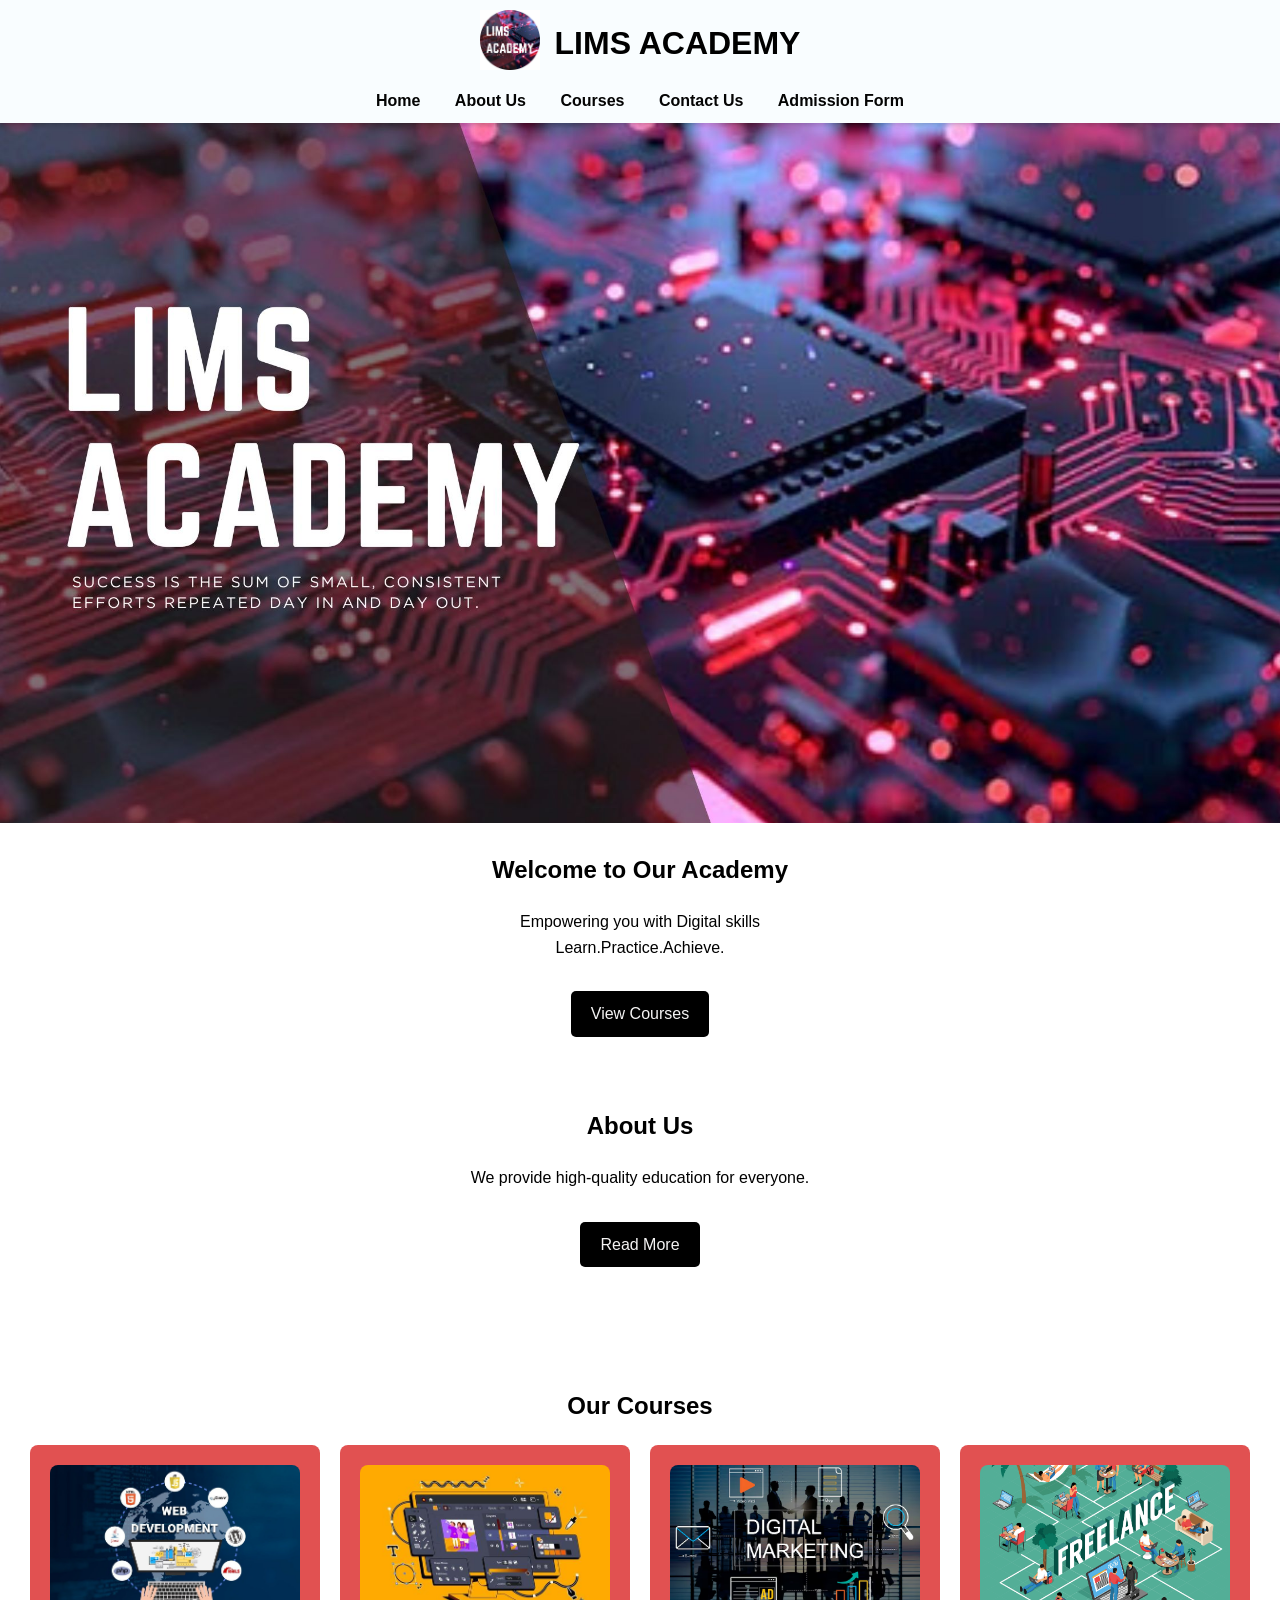
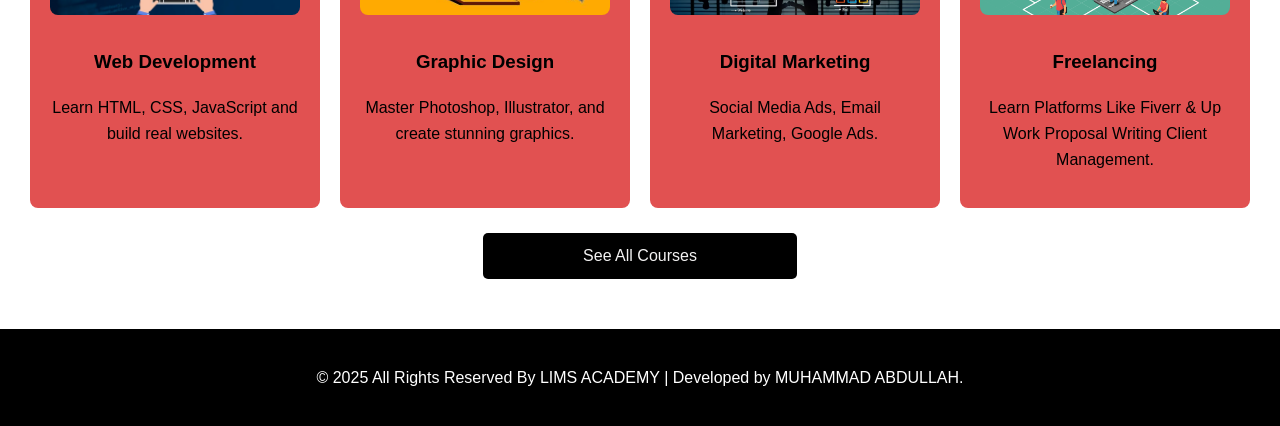
<file: lims academy/lims-website/index.html>
<!DOCTYPE html>
<html lang="en">
<head>
<meta charset="UTF-8">
<meta name="viewport" content="width=device-width, initial-scale=1.0">
<title>LIMS ACADEMY</title>
<link rel="stylesheet" href="style.css">
<link rel="icon" type="image/png" href="images/FAVICON LOGO.png">
</head>
<body>

<header>
    <div class="logo">
        <a href="index.html"><img src="images/LIMS ACADEMY LOGO.png" alt="LIMS ACADEMY"></a>
        <h1>LIMS ACADEMY</h1>
    </div>
    <nav>
        <ul>
             <li><a href="#home">Home</a></li>
            <li><a href="#about">About Us</a></li>
            <li><a href="#courses">Courses</a></li>
            <li><a href="contact.html">Contact Us</a></li>
            <li><a href="admission.html">Admission Form</a></li>
        </ul>
    </nav>
</header>

<main>

    <section id="home" class="banner">
        <img src="images/LIMS ACADEMY BANNER.jpg" alt="LIMS ACADEMY" class="banner-img">
        <div class="banner-text">
            <h1>Welcome to Our Academy</h1>
            <p>Empowering you with Digital skills<br>
                Learn.Practice.Achieve.

            </p>
            <a href="#courses" class="btn">View Courses</a>
        </div>
    </section>

    <section id="about" class="about-preview">
      <div class="about-text ">
         <h2>About Us</h2>
        <p>We provide high-quality education for everyone.</p>
        <a href="about.html" class="btn">Read More</a>
        </div>
    </section>

    <section id="courses" class="courses-preview">
        <h2>Our Courses</h2>
        <div class="course-list">
            <div class="course">
                <img src="images/web developing.jpg" alt="Web Development">
                <h3>Web Development</h3>
                <p>Learn HTML, CSS, JavaScript and build real websites.</p>
            </div>
            <div class="course">
                <img src="images/graphic designing (1).jpg" alt="Graphic Design">
                <h3>Graphic Design</h3>
                <p>Master Photoshop, Illustrator, and create stunning graphics.</p>
            </div>
                  <div class="course">
            <img src="images/Digital Marketing IMage.avif" alt="Graphic Design">
            <h3>Digital Marketing</h3>
            <p>Social Media Ads, Email Marketing, Google Ads.</p>
            
    </div>
     <div class="course">
            <img src="images/Freelancing IMage.jpeg" alt="Graphic Design">
            <h3>Freelancing</h3>
            <p>Learn Platforms Like Fiverr & Up Work Proposal Writing Client Management.</p>

            </div>
        <div class="course-btn">
        <a href="courses.html" class="btn">See All Courses</a>
        </div>
       
    </section> 
   

    

    
    
</main>

<footer>
    <p>&copy; 2025 All Rights Reserved By LIMS ACADEMY | Developed by MUHAMMAD ABDULLAH.</p>
</footer>

</body>
</html>
</file>
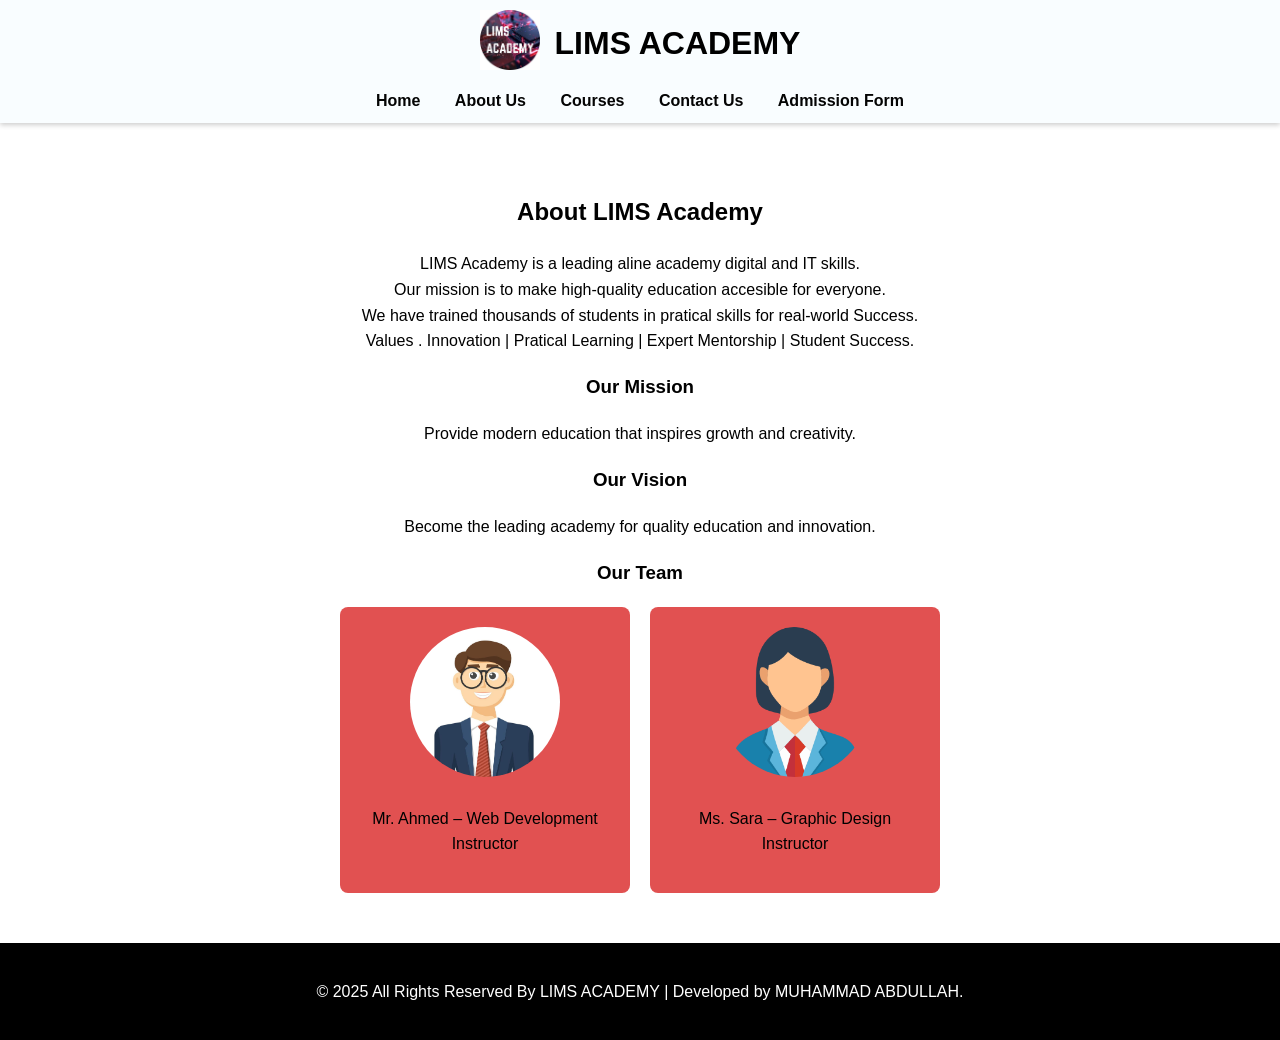
<file: lims academy/lims-website/about.html>
<!DOCTYPE html>
<html lang="en">
<head>
<meta charset="UTF-8">
<meta name="viewport" content="width=device-width, initial-scale=1.0">
<title>About Us - LIMS ACADEMY</title>
<link rel="stylesheet" href="style.css">
<link rel="icon" type="image/png" href="images/FAVICON LOGO.png">
</head>
<body>

<header>
    <div class="logo">
        <a href="index.html"><img src="images/LIMS ACADEMY LOGO.png" alt="LIMS ACADEMY"></a>
        <h1>LIMS ACADEMY</h1>
    </div>
    <nav>
        <ul>
            <li><a href="index.html">Home</a></li>
            <li><a href="about.html">About Us</a></li>
            <li><a href="courses.html">Courses</a></li>
            <li><a href="contact.html">Contact Us</a></li>
            <li><a href="admission.html">Admission Form</a></li>
        </ul>
    </nav>
</header>

<main>
<section class="about-page">
    <h2>About LIMS Academy</h2>
    <p>LIMS Academy is a leading aline academy digital and IT skills.<br>
         Our mission is to make high-quality education accesible for everyone.<br>We have trained thousands of students in pratical skills for real-world Success.<br>
        Values . Innovation | Pratical Learning | Expert Mentorship | Student Success.</p>

    <h3>Our Mission</h3>
    <p>Provide modern education that inspires growth and creativity.</p>

    <h3>Our Vision</h3>
    <p>Become the leading academy for quality education and innovation.</p>

    <h3>Our Team</h3>
    <div class="team">
        <div class="member">
            <img src="images/MEN.jpg" alt="Teacher 1">
            <p>Mr. Ahmed – Web Development Instructor</p>
        </div>
        <div class="member">
            <img src="images/women-icon.webp" alt="Teacher 2">
            <p>Ms. Sara – Graphic Design Instructor</p>
        </div>
    </div>
</section>
</main>

<footer>
<p>&copy; 2025 All Rights Reserved By LIMS ACADEMY | Developed by MUHAMMAD ABDULLAH.</p>
</footer>

</body>
</html>
</file>
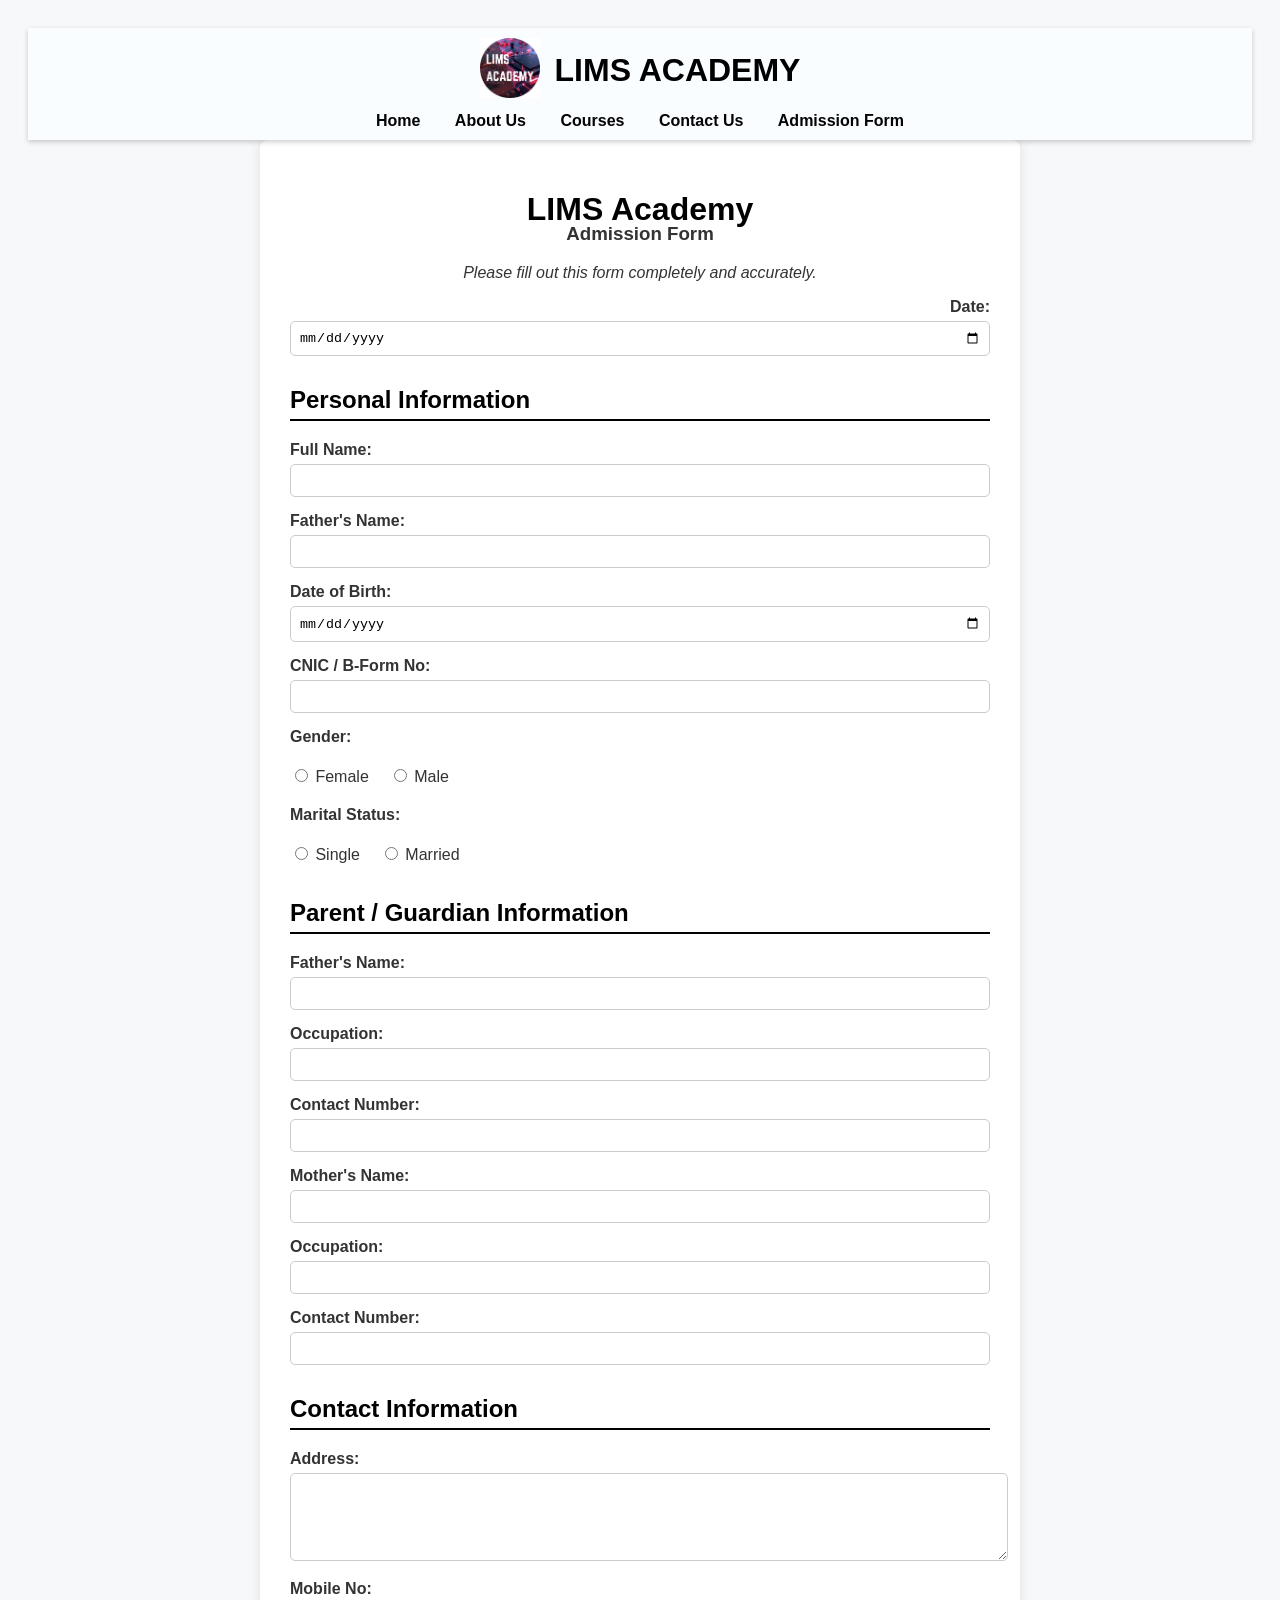
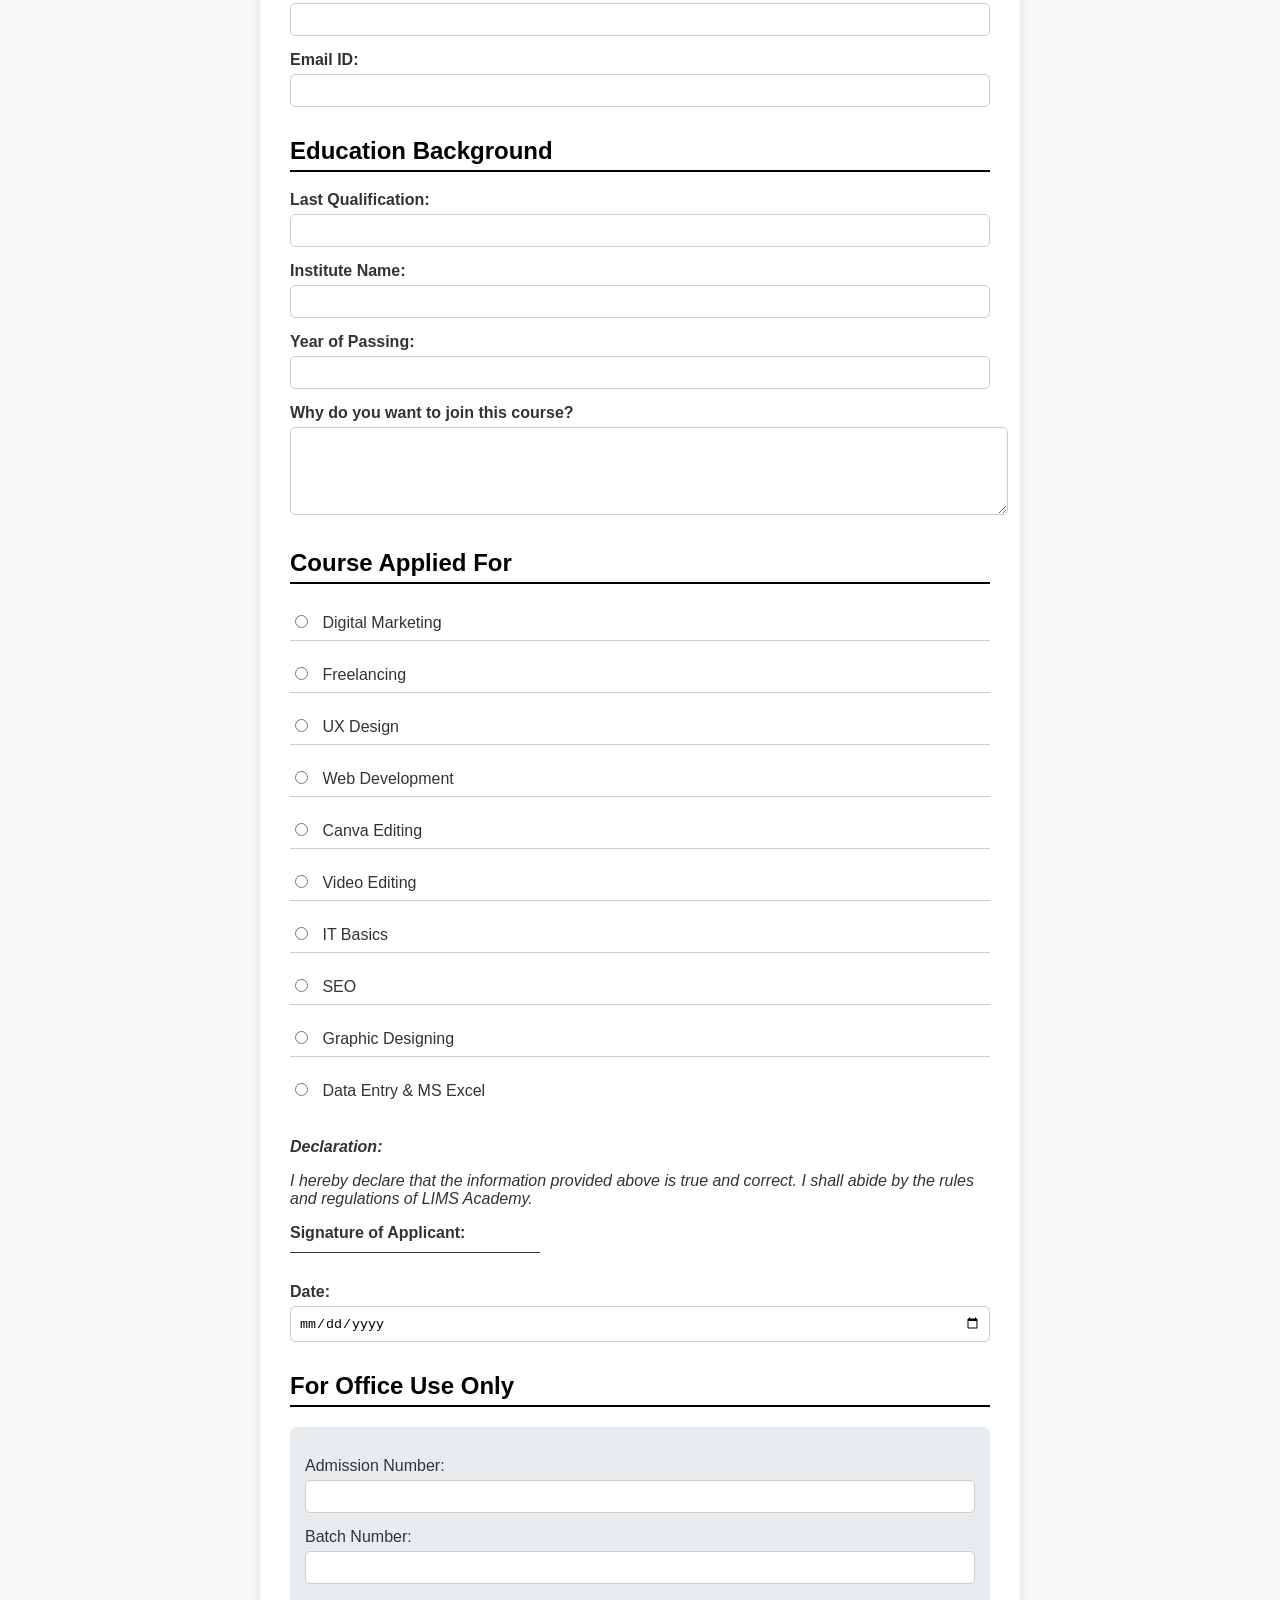
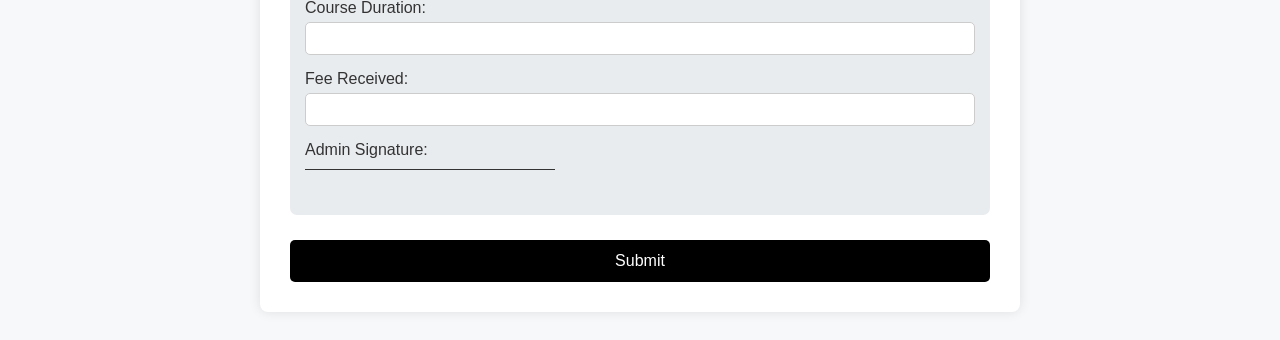
<file: lims academy/lims-website/admission.html>
<!DOCTYPE html>
<html lang="en">
<head>
<meta charset="UTF-8" />
<meta name="viewport" content="width=device-width, initial-scale=1" />
<title>LIMS Academy Admission Form</title>
<link rel="icon" type="image/png" href="images/FAVICON LOGO.png">
<style>
    body {
        font-family: Arial, sans-serif;
        background-color: #f7f8fa;
        padding: 20px;
        color: #333;
    }
    .container {
        background-color: white;
        max-width: 700px;
        margin: auto;
        padding: 30px;
        box-shadow: 0 0 12px rgba(0,0,0,0.1);
        border-radius: 8px;
    }
    h1 {
        text-align: center;
        color: #000000;
        margin-bottom: 5px;
    }
    .date {
        text-align: right;
        margin-bottom: 20px;
    }
    h2 {
        border-bottom: 2px solid #000000;
        padding-bottom: 5px;
        color: #000000;
        margin-top: 30px;
    }
    label {
        display: block;
        margin-top: 15px;
        font-weight: bold;
        margin-bottom: 5px;
    }
    input[type="text"],
    input[type="email"],
    input[type="date"],
    select,
    input[type="number"] {
        width: 100%;
        padding: 8px;
        box-sizing: border-box;
        border-radius: 5px;
        border: 1px solid #ccc;
    }
    .radio-group,
    .checkbox-group {
        display: flex;
        gap: 20px;
        margin-top: 5px;
    }
    .radio-group label,
    .checkbox-group label {
        font-weight: normal;
    }
    textarea {
        width: 100%;
        height: 70px;
        resize: vertical;
        border-radius: 5px;
        border: 1px solid #ccc;
        padding: 8px;
    }
    .declaration {
        margin-top: 30px;
        font-style: italic;
    }
    .signature {
        margin-top: 10px;
        border-top: 1px solid #333;
        width: 250px;
        margin-bottom: 30px;
    }
    .office-use {
        background-color: #e9ecef;
        padding: 15px;
        border-radius: 7px;
    }
    .office-use label {
        font-weight: normal;
    }
    button {
        background-color: #000000;
        color: white;
        border: none;
        padding: 12px 25px;
        border-radius: 5px;
        cursor: pointer;
        font-size: 16px;
        margin-top: 25px;
        width: 100%;
    }
    button:hover {
        background-color: hsl(0, 71%, 60%);
    }
    button:disabled {
        background-color: #6c757d;
        cursor: not-allowed;
    }
    .success-message {
        background-color: #d4edda;
        color: #155724;
        padding: 15px;
        border-radius: 5px;
        margin-top: 20px;
        display: none;
        border: 1px solid #c3e6cb;
    }
    .error-message {
        background-color: #f8d7da;
        color: #721c24;
        padding: 15px;
        border-radius: 5px;
        margin-top: 20px;
        display: none;
        border: 1px solid #f5c6cb;
    }
    /* Additional styling for course radio buttons */
    .course-options label {
        font-weight: normal;
        padding: 8px 0;
        border-bottom: 1px solid #ccc;
        cursor: pointer;
    }
    .course-options label:last-child {
        border-bottom: none;
    }
    .course-options input[type="radio"] {
        margin-right: 10px;
        accent-color: #0056b3;
    }
    header {
    position: sticky;
    top: 0;
    background-color: #f9fdff;
    z-index: 1000;
    box-shadow: 0 2px 5px rgba(0,0,0,0.2);
    padding: 10px 0;
}

header .logo {
    display: flex;
    align-items: center;
    justify-content: center;
    gap: 15px;
}

header .logo img {
    width: 60px;
    height: auto;
    transition: transform 0.3s;
}

header .logo img:hover {
    transform: scale(1.1);
    cursor: pointer;
}

header .logo h1 {
    color: rgb(0, 0, 0);
    margin: 0;
    
}

header nav ul {
    list-style: none;
    padding: 0;
    text-align: center;
    margin: 10px 0 0 0;
}

header nav ul li {
    display: inline-block;
    margin: 0 15px;
}

header nav ul li a {
    color: rgb(4, 4, 4);
    text-decoration: none;
    font-weight: bold;
    transition: color 0.3s;
}

header nav ul li a:hover {
    color: hsl(0, 71%, 60%);
}

</style>
</head>
<header>
    <div class="logo">
          <a href="index.html"><img src="images/LIMS ACADEMY LOGO.png" alt="LIMS ACADEMY"></a>
        <h1>LIMS ACADEMY</h1>
    </div>
    <nav>
        <ul>
            <li><a href="index.html">Home</a></li>
            <li><a href="about.html">About Us</a></li>
            <li><a href="courses.html">Courses</a></li>
            <li><a href="contact.html">Contact Us</a></li>
            <li><a href="admission.html">Admission Form</a></li>
        </ul>
    </nav>
</header>

<body>

<div class="container">
    <h1>LIMS Academy</h1>
    <h3 style="text-align:center; margin-top: -10px;">Admission Form</h3>
    <p style="text-align:center; font-style: italic;">Please fill out this form completely and accurately.</p>
    <form id="admissionForm" action="https://formspree.io/f/xojkldwa" method="POST">

    <div class="date">
        <label for="date">Date: </label>
        <input type="date" id="date" name="date" />
    </div>

    <form id="admissionForm">
        <h2>Personal Information</h2>
        <label for="fullName">Full Name:</label>
        <input type="text" id="fullName" name="fullName" required />

        <label for="fatherName">Father's Name:</label>
        <input type="text" id="fatherName" name="fatherName" required />

        <label for="dob">Date of Birth:</label>
        <input type="date" id="dob" name="dob" required />

        <label for="cnic">CNIC / B-Form No:</label>
        <input type="text" id="cnic" name="cnic" required />

        <label>Gender:</label>
        <div class="radio-group">
            <label><input type="radio" name="gender" value="Female" required /> Female</label>
            <label><input type="radio" name="gender" value="Male" /> Male</label>
        </div>

        <label>Marital Status:</label>
        <div class="radio-group">
            <label><input type="radio" name="maritalStatus" value="Single" required /> Single</label>
            <label><input type="radio" name="maritalStatus" value="Married" /> Married</label>
        </div>

        <h2>Parent / Guardian Information</h2>
        <label for="parentFatherName">Father's Name:</label>
        <input type="text" id="parentFatherName" name="parentFatherName" />

        <label for="parentFatherOccupation">Occupation:</label>
        <input type="text" id="parentFatherOccupation" name="parentFatherOccupation" />

        <label for="parentFatherContact">Contact Number:</label>
        <input type="text" id="parentFatherContact" name="parentFatherContact" />

        <label for="parentMotherName">Mother's Name:</label>
        <input type="text" id="parentMotherName" name="parentMotherName" />

        <label for="parentMotherOccupation">Occupation:</label>
        <input type="text" id="parentMotherOccupation" name="parentMotherOccupation" />

        <label for="parentMotherContact">Contact Number:</label>
        <input type="text" id="parentMotherContact" name="parentMotherContact" />

        <h2>Contact Information</h2>
        <label for="address">Address:</label>
        <textarea id="address" name="address" required></textarea>

        <label for="mobile">Mobile No:</label>
        <input type="text" id="mobile" name="mobile" required />

        <label for="email">Email ID:</label>
        <input type="email" id="email" name="email" required />

        <h2>Education Background</h2>
        <label for="lastQualification">Last Qualification:</label>
        <input type="text" id="lastQualification" name="lastQualification" />

        <label for="instituteName">Institute Name:</label>
        <input type="text" id="instituteName" name="instituteName" />

        <label for="yearOfPassing">Year of Passing:</label>
        <input type="number" id="yearOfPassing" name="yearOfPassing" min="1900" max="2099" step="1" />

        <label for="reasonToJoin">Why do you want to join this course?</label>
        <textarea id="reasonToJoin" name="reasonToJoin"></textarea>

        <h2>Course Applied For</h2>
        <div class="course-options">
            <label><input type="radio" name="course" value="Digital Marketing" required /> Digital Marketing</label>
            <label><input type="radio" name="course" value="Freelancing" /> Freelancing</label>
            <label><input type="radio" name="course" value="UX Design" /> UX Design</label>
            <label><input type="radio" name="course" value="Web Development" /> Web Development</label>
            <label><input type="radio" name="course" value="Canva Editing" /> Canva Editing</label>
            <label><input type="radio" name="course" value="Video Editing" /> Video Editing</label>
            <label><input type="radio" name="course" value="IT Basics" /> IT Basics</label>
            <label><input type="radio" name="course" value="SEO" /> SEO</label>
            <label><input type="radio" name="course" value="Graphic Designing" /> Graphic Designing</label>
            <label><input type="radio" name="course" value="Data Entry & MS Excel" /> Data Entry & MS Excel</label>
        </div>

        <div class="declaration">
            <p><strong>Declaration:</strong></p>
            <p>I hereby declare that the information provided above is true and correct. I shall abide by the rules and regulations of LIMS Academy.</p>
        </div>

        <label for="applicantSignature">Signature of Applicant:</label>
        <div class="signature" id="applicantSignature"></div>

        <label for="signatureDate">Date:</label>
        <input type="date" id="signatureDate" name="signatureDate" required />

        <h2>For Office Use Only</h2>
        <div class="office-use">
            <label for="admissionNumber">Admission Number:</label>
            <input type="text" id="admissionNumber" name="admissionNumber" />

            <label for="batchNumber">Batch Number:</label>
            <input type="text" id="batchNumber" name="batchNumber" />

            <label for="courseDuration">Course Duration:</label>
            <input type="text" id="courseDuration" name="courseDuration" />

            <label for="feeReceived">Fee Received:</label>
            <input type="text" id="feeReceived" name="feeReceived" />

            <label for="adminSignature">Admin Signature:</label>
            <div class="signature" id="adminSignature"></div>
        </div>

        <button type="submit" id="submitBtn">Submit</button>

        <!-- Success and Error Messages -->
        <div id="successMessage" class="success-message">
            ✅ Form submitted successfully! We have received your application and will contact you soon.
        </div>
        <div id="errorMessage" class="error-message">
            ❌ There was an error submitting the form. Please try again.
        </div>
    </form>
</div>

<script>
document.getElementById('admissionForm').addEventListener('submit', async function(e) {
    e.preventDefault();
    
    const submitBtn = document.getElementById('submitBtn');
    const successMsg = document.getElementById('successMessage');
    const errorMsg = document.getElementById('errorMessage');
    
    // Disable submit button and show loading state
    submitBtn.disabled = true;
    submitBtn.textContent = 'Submitting...';
    
    // Hide previous messages
    successMsg.style.display = 'none';
    errorMsg.style.display = 'none';
    
    // Collect form data
    const formData = new FormData(this);
    const data = Object.fromEntries(formData);
    

        
        if (response.ok) {
            successMsg.style.display = 'block';
            this.reset(); // Reset form
        } else {
            throw new Error('Submission failed');
        }
    } catch (error) {
        errorMsg.style.display = 'block';
        console.error('Error:', error);
    } finally {
        // Re-enable submit button
        submitBtn.disabled = false;
        submitBtn.textContent = 'Submit';
    }
});

// Auto-fill current date
document.getElementById('date').valueAsDate = new Date();
document.getElementById('signatureDate').valueAsDate = new Date();
</script>

</body>
</html>
</file>
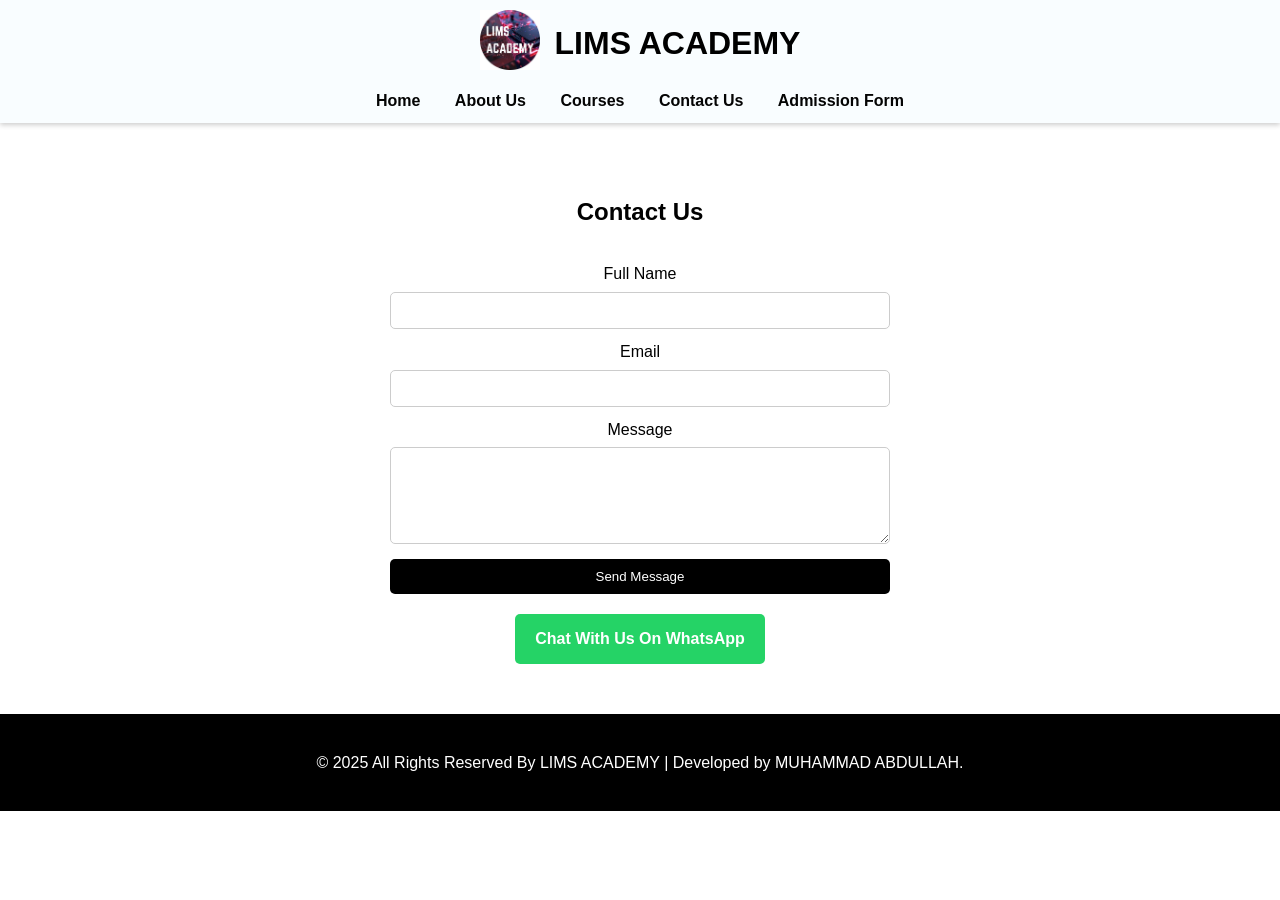
<file: lims academy/lims-website/contact.html>
<!DOCTYPE html>
<html lang="en">
<head>
<meta charset="UTF-8">
<meta name="viewport" content="width=device-width, initial-scale=1.0">
<title>Contact Us - LIMS ACADEMYy</title>
<link rel="stylesheet" href="style.css">
<link rel="icon" type="image/png" href="images/FAVICON LOGO.png">
</head>
<body>

<header>
    <div class="logo">
          <a href="index.html"><img src="images/LIMS ACADEMY LOGO.png" alt="LIMS ACADEMY"></a>
        <h1>LIMS ACADEMY</h1>
    </div>
    <nav>
        <ul>
            <li><a href="index.html">Home</a></li>
            <li><a href="about.html">About Us</a></li>
            <li><a href="courses.html">Courses</a></li>
            <li><a href="contact.html">Contact Us</a></li>
            <li><a href="admission.html">Admission Form</a></li>
        </ul>
    </nav>
</header>

<main>
<section id="contact" class="contact-page">
<h2>Contact Us</h2>
<form id="contactForm">
<label for="name">Full Name</label>
<input type="text" id="name" name="name" required>

<label for="email">Email</label>
<input type="email" id="email" name="email" required>

<label for="message">Message</label>
<textarea id="message" name="message" rows="5" required></textarea>

<button type="submit">Send Message</button>
</form>
<a href="https://wa.me/923339171384" target="_blank" class="whatsapp-btn">
Chat With Us On WhatsApp</a>
</section>
</main>

<footer>
<p>&copy; 2025 All Rights Reserved By LIMS ACADEMY | Developed by MUHAMMAD ABDULLAH.</p>
</footer>

<script>
const form = document.getElementById("contactForm");
form.addEventListener("submit", function(e){
    e.preventDefault();
    alert("Thank you! Your message has been sent.");
    form.reset();
});
</script>

</body>
</html>
</file>
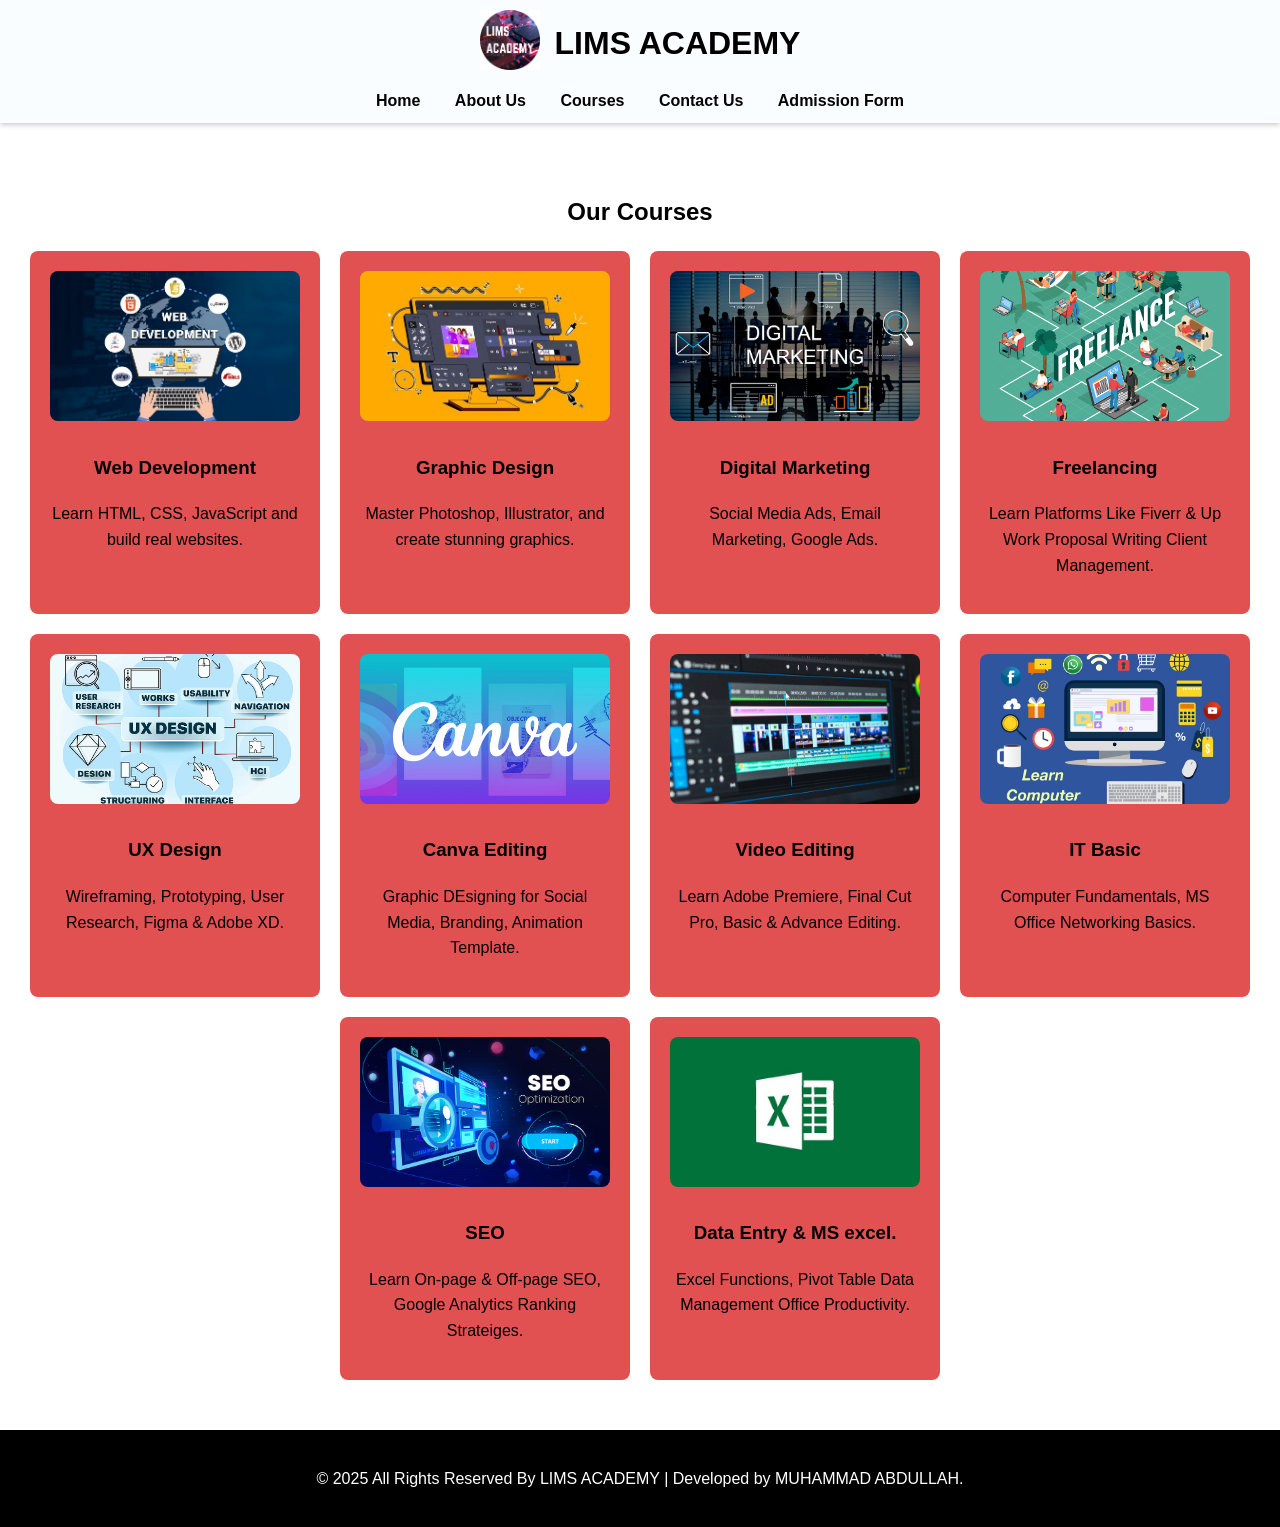
<file: lims academy/lims-website/courses.html>
<!DOCTYPE html>
<html lang="en">
<head>
<meta charset="UTF-8">
<meta name="viewport" content="width=device-width, initial-scale=1.0">
<title>Courses - LIMS ACADEMY</title>
<link rel="stylesheet" href="style.css">
<link rel="icon" type="image/png" href="images/FAVICON LOGO.png">
</head>
<body>

<header>
    <div class="logo">
        <a href="index.html"><img src="images/LIMS ACADEMY LOGO.png" alt="LIMS ACADEMY"></a>
        <h1>LIMS ACADEMY</h1>
    </div>
    <nav>
        <ul>
            <li><a href="index.html">Home</a></li>
            <li><a href="about.html">About Us</a></li>
            <li><a href="courses.html">Courses</a></li>
            <li><a href="contact.html">Contact Us</a></li>
            <li><a href="admission.html">Admission Form</a></li>
        </ul>
    </nav>
</header>

<main>
<section class="courses-page">
    <h2>Our Courses</h2>
    <div class="course-list">
        <div class="course">
            <img src="images/web developing.jpg" alt="Web Development">
            <h3>Web Development</h3>
            <p>Learn HTML, CSS, JavaScript and build real websites.</p>
        </div>
        <div class="course">
            <img src="images/graphic designing (1).jpg" alt="Graphic Design">
            <h3>Graphic Design</h3>
            <p>Master Photoshop, Illustrator, and create stunning graphics.</p>
        </div>
        <div class="course">
            <img src="images/Digital Marketing IMage.avif" alt="Graphic Design">
            <h3>Digital Marketing</h3>
            <p>Social Media Ads, Email Marketing, Google Ads.</p>
            
    </div>
     <div class="course">
            <img src="images/Freelancing IMage.jpeg" alt="Graphic Design">
            <h3>Freelancing</h3>
            <p>Learn Platforms Like Fiverr & Up Work Proposal Writing Client Management.</p>
            
    </div>
     <div class="course">
            <img src="images/ux-design image.webp" alt="Graphic Design">
            <h3>UX Design</h3>
            <p>Wireframing, Prototyping, User Research, Figma & Adobe XD. </p>
            
    </div>
     <div class="course">
            <img src="images/canva image.png" alt="Graphic Design">
            <h3>Canva Editing</h3>
            <p>Graphic DEsigning for Social Media, Branding, Animation Template.</p>
            
    </div>
     <div class="course">
            <img src="images/video editing image.jpg" alt="Graphic Design">
            <h3>Video Editing</h3>
            <p>Learn Adobe Premiere, Final Cut Pro, Basic & Advance Editing.</p>
            
    </div>
     <div class="course">
            <img src="images/IT basic image.jpg" alt="Graphic Design">
            <h3>IT Basic</h3>
            <p>Computer Fundamentals, MS Office Networking Basics.</p>
            
    </div>
     <div class="course">
            <img src="images/SEO image.avif" alt="Graphic Design">
            <h3>SEO</h3>
            <p>Learn  On-page & Off-page SEO, Google Analytics Ranking Strateiges.</p>
            
    </div>
     <div class="course">
            <img src="images/Excel IMage.jpg" alt="Graphic Design">
            <h3>Data Entry & MS excel.</h3>
            <p>Excel Functions, Pivot Table Data Management Office Productivity.</p>
            
    </div>

</section>
</main>

<footer>
<p>&copy; 2025 All Rights Reserved By LIMS ACADEMY | Developed by MUHAMMAD ABDULLAH.</p>
</footer>

</body>
</html>
</file>
<file: lims academy/lims-website/style.css>
body {
    font-family: Arial, sans-serif;
    margin: 0;
    padding: 0;
    line-height: 1.6;
}

header {
    position: sticky;
    top: 0;
    background-color: #f9fdff;
    z-index: 1000;
    box-shadow: 0 2px 5px rgba(0,0,0,0.2);
    padding: 10px 0;
}

header .logo {
    display: flex;
    align-items: center;
    justify-content: center;
    gap: 15px;
}

header .logo img {
    width: 60px;
    height: auto;
    transition: transform 0.3s;
}

header .logo img:hover {
    transform: scale(1.1);
    cursor: pointer;
}

header .logo h1 {
    color: rgb(0, 0, 0);
    margin: 0;
    
}

header nav ul {
    list-style: none;
    padding: 0;
    text-align: center;
    margin: 10px 0 0 0;
}

header nav ul li {
    display: inline-block;
    margin: 0 15px;
}

header nav ul li a {
    color: rgb(4, 4, 4);
    text-decoration: none;
    font-weight: bold;
    transition: color 0.3s;
}

header nav ul li a:hover {
    color: hsl(0, 71%, 60%);
}

/* Smooth Scrolling */
html {
    scroll-behavior: smooth;
}

/* Banner Section */
.banner {
    position: relative;
    text-align: center;
    color: rgb(243, 240, 240);
}

.banner-img {
    width: 100%;
    height: 700px;
    object-fit: cover;
}

.banner-text {
    text-align:center ;
    color: black;
   
}

.banner .btn {
    background-color: #000000;
    color: rgb(244, 243, 243);
    padding: 10px 20px;
    text-decoration: none;
    border-radius: 5px;
    display: inline-block;
    margin-top: 15px;
}

.banner .btn:hover {
    background-color: hsl(0, 71%, 60%);
}
.about-preview .btn{
    background-color: #000000;
    color: rgb(244, 243, 243);
    padding: 10px 20px;
    text-decoration: none;
    border-radius: 5px;
    display: inline-block;
    margin-top: 15px;

}
.about-preview .btn:hover{
    background-color: hsl(0, 71%, 60%);
}

/* About & Courses Section */
.about-preview, .courses-preview, .about-page, .courses-page, .contact-page {
    text-align: center;
    padding: 50px 20px;
}

.course-list, .team {
    display: flex;
    justify-content: center;
    flex-wrap: wrap;
    gap: 20px;
}

.course, .member {
    background-color: hsl(0, 71%, 60%);
    padding: 20px;
    border-radius: 8px;
    width: 250px;
    text-align: center;
}

.course img, .member img {
    width: 100%;
    height: 150px;
    object-fit: cover;
    border-radius: 8px;
    margin-bottom: 5px;
}
.course. .btn{ 
    background-color: #121212;
    color: white;
    padding: 10px 20px;
    text-decoration: none;
    border-radius: 5px;
    display: inline-block;
    margin-top: 15px;

}
.course-btn .btn{
      background-color: #000000;
    color: rgb(244, 243, 243);
    padding: 10px 100px;
    text-decoration: none;
    border-radius: 5px;
    display: inline-block;
    margin-top: 5px;

}
.course-btn .btn:hover{
   background-color:  hsl(0, 71%, 60%);
}

/* Team Member Image */
.member img {
    width: 150px;
    height: 150px;
    border-radius: 50%;
}

/* Contact Form */
form {
    max-width: 500px;
    margin: auto;
    display: flex;
    flex-direction: column;
}

form label {
    margin: 10px 0 5px;
}

form input, form textarea, form button {
    padding: 10px;
    border-radius: 5px;
    border: 1px solid #ccc;
}

form button {
    background-color: #000000;
    color: white;
    border: none;
    margin-top: 15px;
    cursor: pointer;
}

form button:hover {
    background-color:hsl(0, 71%, 60%);
}

/* Footer */
footer {
    background-color: #000000;
    color: white;
    text-align: center;
    padding: 20px 0;
}

/* Responsive Design */
@media (max-width: 768px) {
    .course-list, .team {
        flex-direction: column;
        align-items: center;
    }

    header nav ul li {
        display: block;
        margin: 10px 0;
    }

    .banner-img {
        height: 200px;
       
    }

    header .logo {
        flex-direction: column;
    }

    header .logo img {
        width: 50px;
    }
}
.whatsapp-btn{
display:inline-block;
background:#25D366;
color:white;
padding:12px 20px;
margin-top:20px;
text-decoration:none;
border-radius:5px;
font-weight:bold;
text-align: center;
}

.whatsapp-btn:hover{
background:#1ebe5d;
}
.whatsapp-float{
position:fixed;
width:60px;
height:60px;
bottom:20px;
right:20px;
background-color:#25D366;
color:rgb(244, 244, 244);
border-radius:50%;
text-align:center;
font-size:30px;
line-height:60px;
text-decoration:none;
z-index:1000;
box-shadow:2px 2px 10px rgba(0,0,0,0.3);
}

.whatsapp-float:hover{
background:#1ebe5d;
}
</file>
